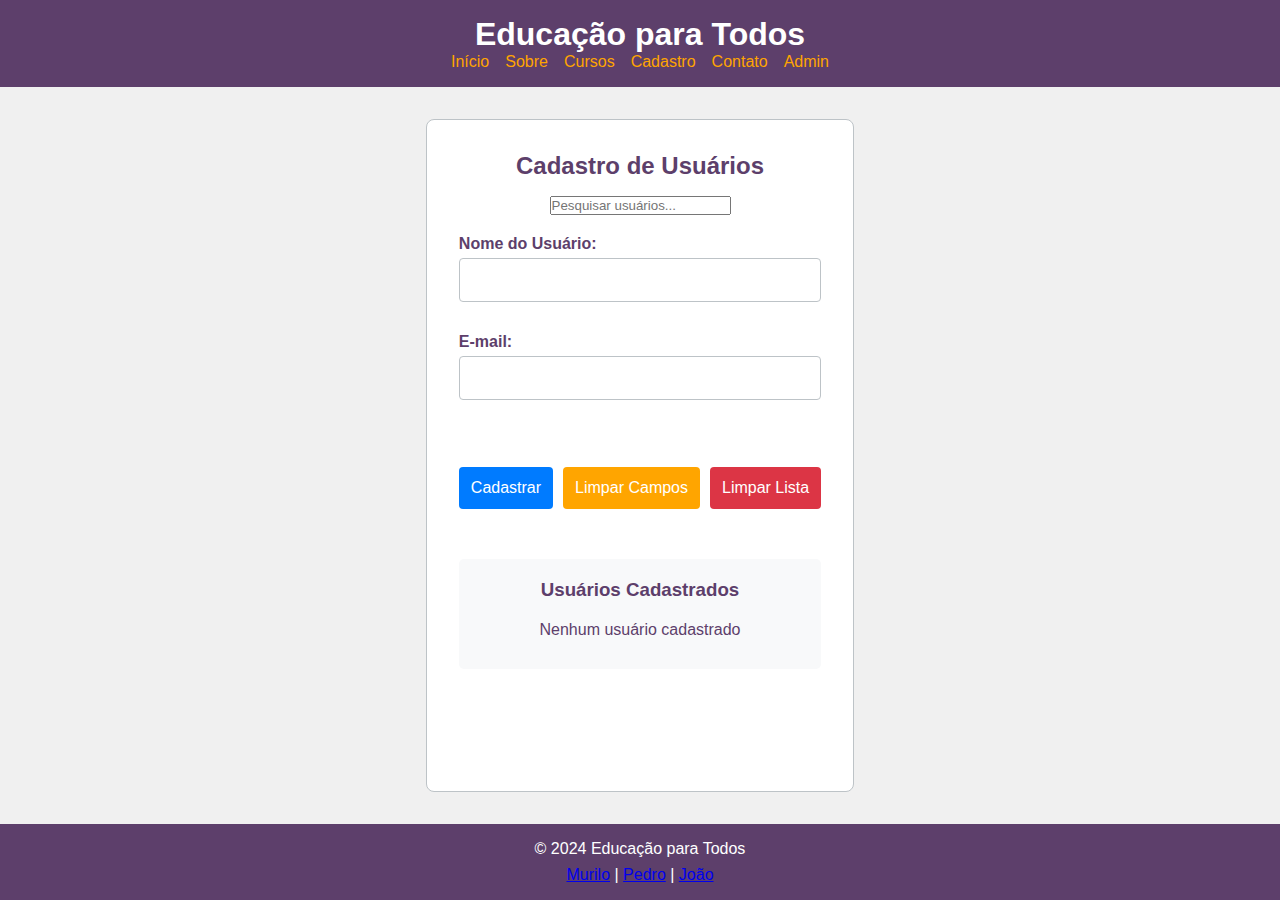
<file: admin.html>
<!DOCTYPE html>
<html lang="pt-br">
<head>
    <meta charset="UTF-8">
    <meta name="viewport" content="width=device-width, initial-scale=1.0">
    <meta name="description" content="Área administrativa para cadastro de usuários">
    <title>Área Administrativa</title>
    <link rel="stylesheet" href="assets/css/styles.css">
    <link rel="stylesheet" href="https://cdnjs.cloudflare.com/ajax/libs/font-awesome/5.15.4/css/all.min.css">
</head>
<body>
    <div class="container">
        <header>
            <div class="tradutor">
                <div id="google_translate_element"></div>
            </div>
            <h1>Educação para Todos</h1>
            <nav>
                <ul>
                    <li><a href="index.html">Início</a></li>
                    <li><a href="sobre.html">Sobre</a></li>
                    <li><a href="cursos.html">Cursos</a></li>
                    <li><a href="cadastro.html">Cadastro</a></li>
                    <li><a href="contato.html">Contato</a></li>
                    <li><a href="admin.html">Admin</a></li>
                </ul>
            </nav>
        </header>

        <main>
            <section class="cadastro">
                <h2>Cadastro de Usuários</h2>
                
                <!-- Campo de Pesquisa -->
                <div class="pesquisa-container">
                    <input type="text" id="pesquisa" placeholder="Pesquisar usuários...">
                </div>

                <!-- Formulário de Cadastro -->
                <form id="form-cadastro" class="form-cadastro">
                    <div class="form-group">
                        <label for="nome">Nome do Usuário:</label>
                        <input type="text" id="nome" required>
                    </div>

                    <div class="form-group">
                        <label for="email">E-mail:</label>
                        <input type="email" id="email" required>
                    </div>

                    <div class="botoes">
                        <button type="submit" class="btn btn-primary">Cadastrar</button>
                        <button type="button" id="limpar-campos" class="btn">Limpar Campos</button>
                        <button type="button" id="limpar-lista" class="btn btn-danger">Limpar Lista</button>
                    </div>
                </form>

                <!-- Lista de Usuários -->
                <div class="lista-container">
                    <h3>Usuários Cadastrados</h3>
                    <ul id="lista-usuarios"></ul>
                </div>
            </section>
        </main>

        <footer>
            <p>© 2024 Educação para Todos</p>
            <div class="curriculo">
                <p><a href="https://mucarii.github.io/">Murilo</a> | 
                    <a href="https://pedrovinchi1.github.io/CV/">Pedro</a> | 
                    <a href="https://github.com/joao-Paes/">João</a>
                </p>
            </div>
        </footer>
    </div>

    <script src="assets/js/scripts.js"></script>
    <script src="assets/js/admin.js"></script>
</body>
</html>
</file>
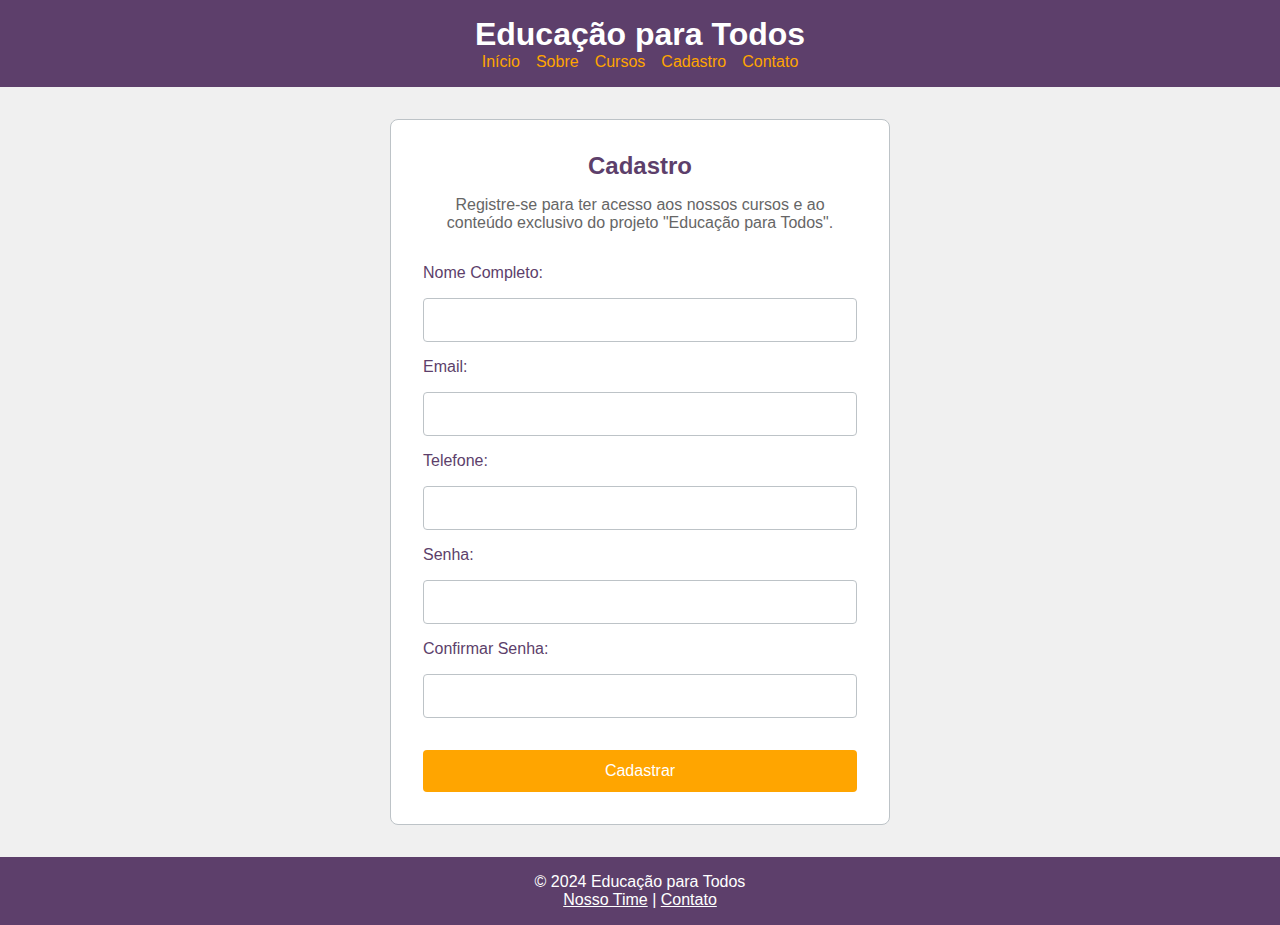
<file: cadastro.html>
<!DOCTYPE html>
<html lang="pt-BR">
<head>
    <meta charset="UTF-8">
    <meta name="viewport" content="width=device-width, initial-scale=1.0">
    <title>Cadastro - Educação para Todos</title>
    <link rel="stylesheet" href="css/styles.css">
</head>
<body>

    <div class="container">
        <!-- Header -->
        <header>
            <div class="tradutor">
                <div id="google_translate_element"></div>
                    <script type="text/javascript">
                    function googleTranslateElementInit() {
                    new google.translate.TranslateElement(
                        {pageLanguage: 'pt', includedLanguages: 'en,es,fr,it,de,ko,ru,zh-TW', layout: google.translate.TranslateElement.InlineLayout.HORIZONTAL},
                        'google_translate_element'
                    );
                    }
                    </script>
            <script type="text/javascript" src="https://translate.google.com/translate_a/element.js?cb=googleTranslateElementInit"></script>
            </div>
            <h1>Educação para Todos</h1>
            <nav>
                <ul>
                    <li><a href="index.html">Início</a></li>
                    <li><a href="sobre.html">Sobre</a></li>
                    <li><a href="cursos.html">Cursos</a></li>
                    <li><a href="cadastro.html">Cadastro</a></li>
                    <li><a href="contato.html">Contato</a></li>
                </ul>
            </nav>
        </header>

        <!-- Main -->
        <div class="main-content">
            <section class="cadastro">
                <h2>Cadastro</h2>
                <p>Registre-se para ter acesso aos nossos cursos e ao conteúdo exclusivo do projeto "Educação para Todos".</p>

                <form action="login.html" method="post" class="form-cadastro">
                    <label for="nome">Nome Completo:</label>
                    <input type="text" id="nome" name="nome" required>

                    <label for="email">Email:</label>
                    <input type="email" id="email" name="email" required>

                    <label for="telefone">Telefone:</label>
                    <input type="tel" id="telefone" name="telefone" required>

                    <label for="senha">Senha:</label>
                    <input type="password" id="senha" name="senha" required>

                    <label for="confirmar-senha">Confirmar Senha:</label>
                    <input type="password" id="confirmar-senha" name="confirmar-senha" required>

                    <button type="submit" class="btn">Cadastrar</button>
                </form>
            </section>
        </div>

        <!-- Footer -->
        <footer>
            <p>© 2024 Educação para Todos</p>
            <p><a href="contato.html" class="footer-color">Nosso Time</a> | <a href="contato.html" class="footer-color">Contato</a></p>
        </footer>
    </div>

</body>
</html>
</file>
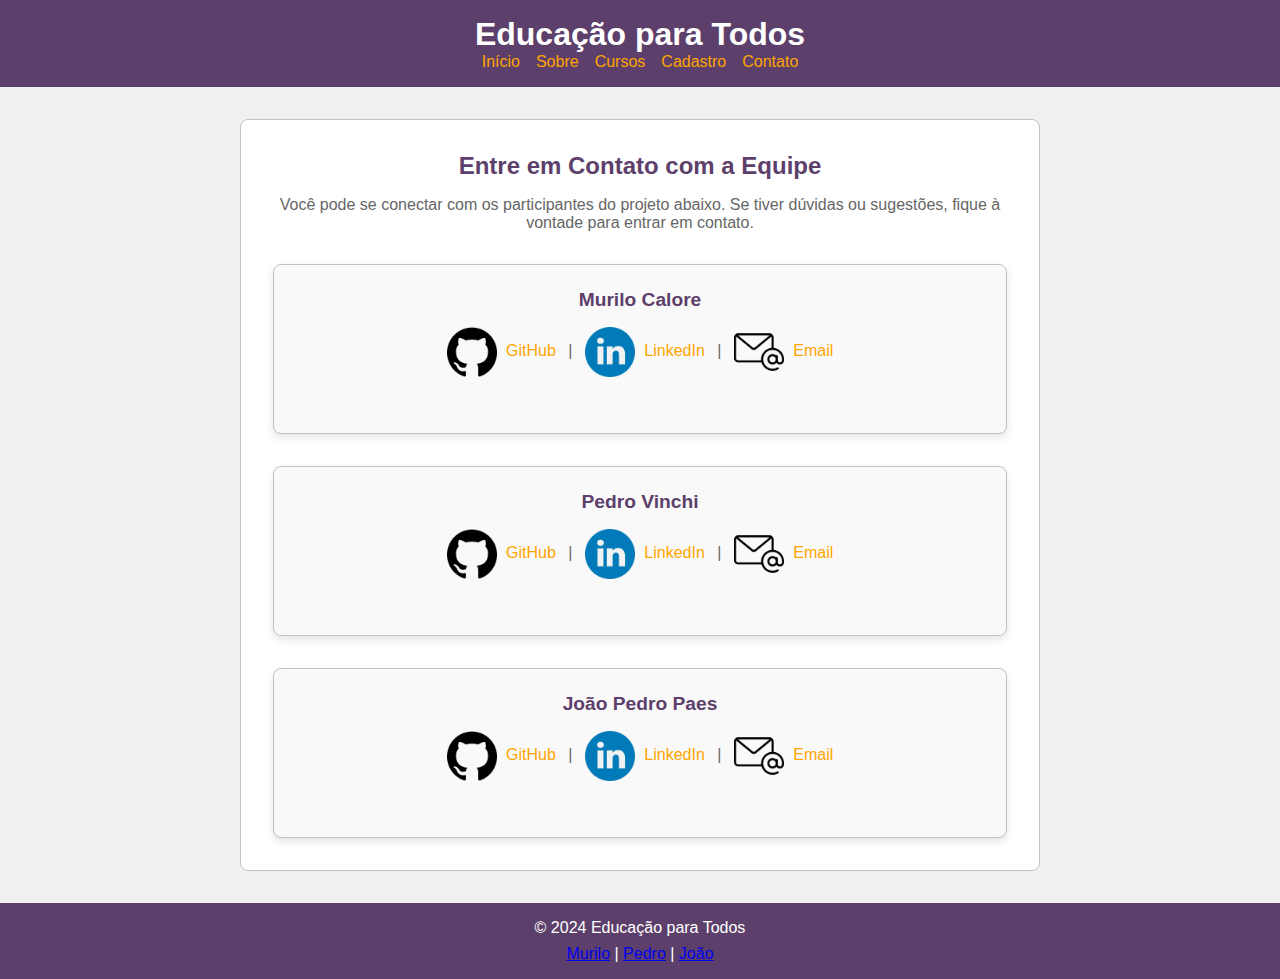
<file: contato.html>
<!DOCTYPE html>
<html lang="pt-BR">
<head>
    <meta charset="UTF-8">
    <meta name="viewport" content="width=device-width, initial-scale=1.0">
    <meta name="description" content="Página de contato com a equipe do projeto Educação para Todos.">
    <title>Contato - Educação para Todos</title>
    <link rel="stylesheet" href="assets/css/styles.css">
</head>
<body>

    <div class="container">
        <!-- Header -->
        <header>
            <div class="tradutor">
                <div id="google_translate_element"></div>
            </div>
            <h1>Educação para Todos</h1>
            <nav>
                <ul>
                    <li><a href="index.html">Início</a></li>
                    <li><a href="sobre.html">Sobre</a></li>
                    <li><a href="cursos.html">Cursos</a></li>
                    <li><a href="cadastro.html">Cadastro</a></li>
                    <li><a href="contato.html">Contato</a></li>
                </ul>
            </nav>
        </header>

        <!-- Main -->
        <main class="main-content">
            <section class="contato">
                <h2>Entre em Contato com a Equipe</h2>
                <p>Você pode se conectar com os participantes do projeto abaixo. Se tiver dúvidas ou sugestões, fique à vontade para entrar em contato.</p>

                <div class="contato-participantes">
                    <!-- Murilo Calore -->
                    <div class="participante">
                        <h3>Murilo Calore</h3>
                        <p>
                            <a href="https://mucarii.github.io/" target="_blank" class="link-externo" data-nome="Murilo Calore">
                                <img src="assets/img/github-icon.png" alt="GitHub" class="icon"> GitHub
                            </a> | 
                            <a href="https://www.linkedin.com/in/murilo-calore/" target="_blank" class="link-externo" data-nome="Murilo Calore">
                                <img src="assets/img/linkedin-icon.png" alt="LinkedIn" class="icon"> LinkedIn
                            </a> | 
                            <a href="mailto:murilo.l.calore.r@gmail.com" class="email-link" data-nome="Murilo Calore">
                                <img src="assets/img/email-icon.png" alt="Email" class="icon"> Email
                            </a>
                        </p>
                    </div>

                    <!-- Pedro Vinchi -->
                    <div class="participante">
                        <h3>Pedro Vinchi</h3>
                        <p>
                            <a href="https://pedrovinchi1.github.io/CV/" target="_blank" class="link-externo" data-nome="Pedro Vinchi">
                                <img src="assets/img/github-icon.png" alt="GitHub" class="icon"> GitHub
                            </a> | 
                            <a href="https://www.linkedin.com/in/pedrovinchi/" target="_blank" class="link-externo" data-nome="Pedro Vinchi">
                                <img src="assets/img/linkedin-icon.png" alt="LinkedIn" class="icon"> LinkedIn
                            </a> | 
                            <a href="mailto:pedrovinchih9982@gmail.com" class="email-link" data-nome="Pedro Vinchi">
                                <img src="assets/img/email-icon.png" alt="Email" class="icon"> Email
                            </a>
                        </p>
                    </div>

                    <!-- Joao Paes -->
                    <div class="participante">
                        <h3>João Pedro Paes</h3>
                        <p>
                            <a href="https://github.com/joao-Paes/" target="_blank" class="link-externo" data-nome="João Pedro Paes">
                                <img src="assets/img/github-icon.png" alt="GitHub" class="icon"> GitHub
                            </a> | 
                            <a href="https://www.linkedin.com/in/joaopedropaes/" target="_blank" class="link-externo" data-nome="João Pedro Paes">
                                <img src="assets/img/linkedin-icon.png" alt="LinkedIn" class="icon"> LinkedIn
                            </a> | 
                            <a href="mailto:joao.020602@alunos.utfpr.edu.br" class="email-link" data-nome="João Pedro Paes">
                                <img src="assets/img/email-icon.png" alt="Email" class="icon"> Email
                            </a>
                        </p>
                    </div>
                </div>
            </section>
        </main>

        <!-- Footer -->
        <footer>
            <p>© 2024 Educação para Todos</p>
            <div class="curriculo">
                <p><a href="https://mucarii.github.io/">Murilo</a> | 
                   <a href="https://pedrovinchi1.github.io/CV/">Pedro</a> | 
                   <a href="https://github.com/joao-Paes/">João</a>
                </p>
            </div>
        </footer>
    </div>

    <!-- JavaScript -->
    <script src="assets/js/scripts.js"></script>
</body>
</html>
</file>
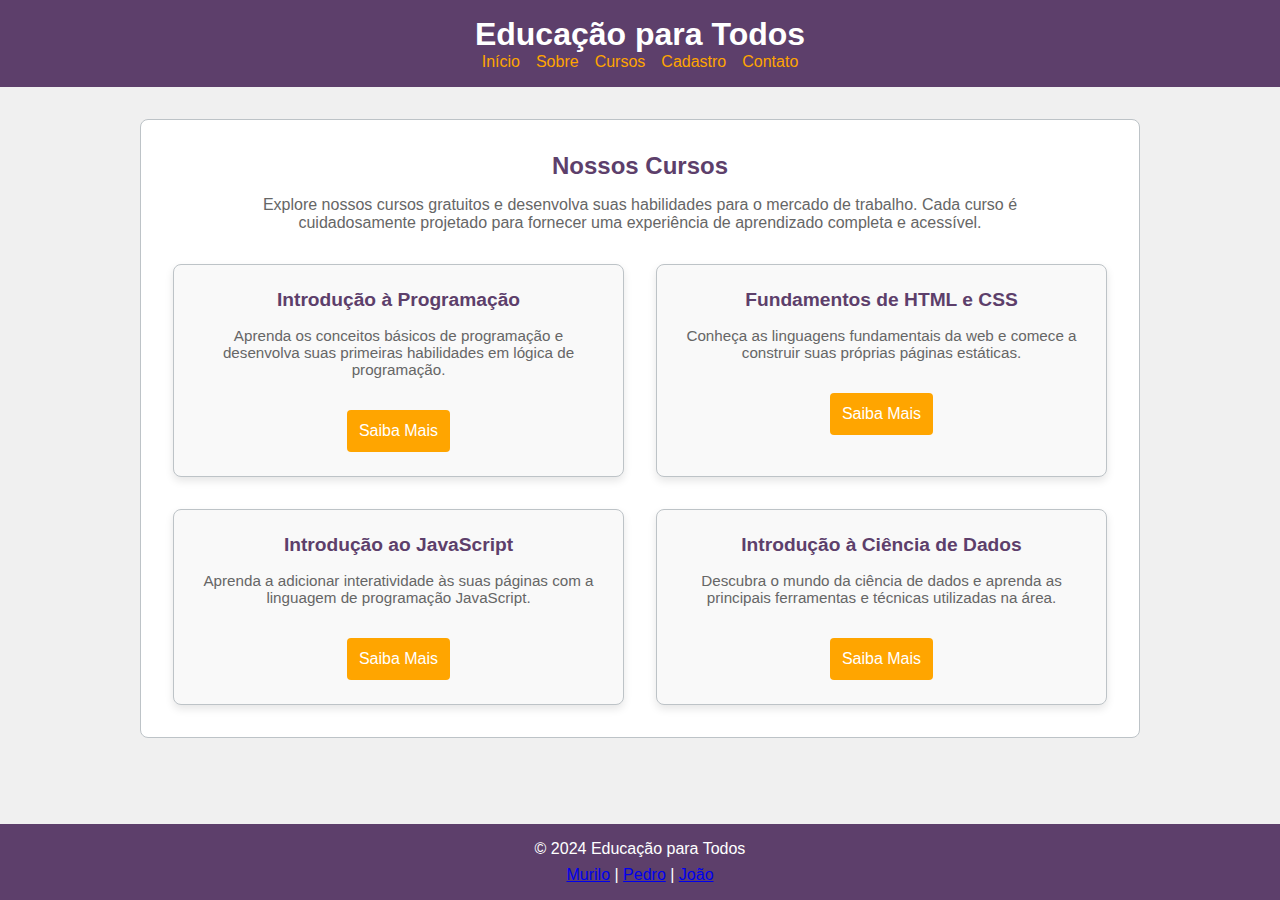
<file: cursos.html>
<!DOCTYPE html>
<html lang="pt-BR">
<head>
    <meta charset="UTF-8">
    <meta name="viewport" content="width=device-width, initial-scale=1.0">
    <meta name="description" content="Cursos gratuitos para desenvolver suas habilidades no mercado de trabalho.">
    <title>Cursos - Educação para Todos</title>
    <link rel="stylesheet" href="assets/css/styles.css">
</head>
<body>

    <div class="container">
        <!-- Header -->
        <header>
            <div class="tradutor">
                <div id="google_translate_element"></div>
            </div>
            <h1>Educação para Todos</h1>
            <nav>
                <ul>
                    <li><a href="index.html">Início</a></li>
                    <li><a href="sobre.html">Sobre</a></li>
                    <li><a href="cursos.html">Cursos</a></li>
                    <li><a href="cadastro.html">Cadastro</a></li>
                    <li><a href="contato.html">Contato</a></li>
                </ul>
            </nav>
        </header>

        <!-- Main -->
        <main class="main-content">
            <section class="cursos">
                <h2>Nossos Cursos</h2>
                <p>Explore nossos cursos gratuitos e desenvolva suas habilidades para o mercado de trabalho. Cada curso é cuidadosamente projetado para fornecer uma experiência de aprendizado completa e acessível.</p>

                <div class="lista-cursos">
                    <!-- Curso 1 -->
                    <div class="curso">
                        <h3>Introdução à Programação</h3>
                        <p>Aprenda os conceitos básicos de programação e desenvolva suas primeiras habilidades em lógica de programação.</p>
                        <button class="btn" data-curso="Introdução à Programação">Saiba Mais</button>
                    </div>

                    <!-- Curso 2 -->
                    <div class="curso">
                        <h3>Fundamentos de HTML e CSS</h3>
                        <p>Conheça as linguagens fundamentais da web e comece a construir suas próprias páginas estáticas.</p>
                        <button class="btn" data-curso="Fundamentos de HTML e CSS">Saiba Mais</button>
                    </div>

                    <!-- Curso 3 -->
                    <div class="curso">
                        <h3>Introdução ao JavaScript</h3>
                        <p>Aprenda a adicionar interatividade às suas páginas com a linguagem de programação JavaScript.</p>
                        <button class="btn" data-curso="Introdução ao JavaScript">Saiba Mais</button>
                    </div>

                    <!-- Curso 4 -->
                    <div class="curso">
                        <h3>Introdução à Ciência de Dados</h3>
                        <p>Descubra o mundo da ciência de dados e aprenda as principais ferramentas e técnicas utilizadas na área.</p>
                        <button class="btn" data-curso="Introdução à Ciência de Dados">Saiba Mais</button>
                    </div>
                </div>
            </section>
        </main>

        <!-- Footer -->
        <footer>
            <p>© 2024 Educação para Todos</p>
            <div class="curriculo">
                <p><a href="https://mucarii.github.io/">Murilo</a> | 
                    <a href="https://pedrovinchi1.github.io/CV/">Pedro</a> | 
                    <a href="https://github.com/joao-Paes/">João</a>
                </p>
            </div>
        </footer>
    </div>

    <!-- JavaScript -->
    <script src="assets/js/scripts.js"></script>
</body>
</html>
</file>
<file: assets/css/styles.css>
/* Reseta o estilo básico */

* {
    margin: 0;
    padding: 0;
    box-sizing: border-box;
    outline: none;
    border-collapse: collapse;
}

/* Define a altura do container para ocupar toda a tela */
html, body {
    height: 100%;
    margin: 0;
    padding: 0;
    display: flex;
    flex-direction: column;
}

/* Flexbox para posicionamento sticky do footer*/
.container {
    display: flex;
    flex-direction: column;
    min-height: 100vh;
    margin: 0;
    padding: 0;
}

/* Main content com flex-grow para expandir quando houver conteúdo */
.main-content {
    flex: 1;
    display: flex;
    flex-direction: column;
    margin: 0;
    padding: 0;
    background-color: #F0F0F0;
}

/* Estilo do footer*/
footer {
    background-color: #5D3F6B;
    color: white;
    padding: 1rem 0;
    width: 100%;
    text-align: center;
    margin-top: auto;
}

.curriculo {
    align-items: center;
    display: flex;
    justify-content: center;
    margin-top: 0.5rem;
}

/* Cores e fontes */

body {
    font-family: Arial, sans-serif;
    color: #5D3F6B;
    background-color: #F0F0F0;
    margin: 0;
    padding: 0;
    min-height: 100vh;
}

header {
    background-color: #5D3F6B;
    color: white;
    padding: 1rem;
    text-align: center;
}

nav ul {
    list-style: none;
    display: flex;
    justify-content: center;
    gap: 1rem;
}

nav a {
    color: #FFA500;
    text-decoration: none;
}

/* index.html */

.destaque {
    text-align: center;
    padding: 2rem;
}

.cursos {
    max-width: 1000px;
    margin: 2rem auto;
    padding: 2rem;
    background-color: #FFFFFF;
    border: 1px solid #BDC3C7;
    border-radius: 8px;
    text-align: center;
}

.cursos h2 {
    color: #5D3F6B;
    text-align: center;
    margin-bottom: 1rem;
    display: block;
}

.cursos > p {
    text-align: center;
    color: #666666;
    margin-bottom: 2rem;
    max-width: 800px;
    margin-left: auto;
    margin-right: auto;
}

.curso-item {
    text-align: center;
    width: 30%;
}

.hero {
    background-image: url('../img/banner.png');
    background-size: cover;
    background-position: center;
    color: #fff;
    padding: 4rem 2rem;
    text-align: center;
}

.hero-content h1 {
    font-size: 2.5rem;
    margin-bottom: 1rem;
}

.hero-content p {
    font-size: 1.2rem;
    margin-bottom: 2rem;
}

.cta-button {
    background-color: #FFA500;
    color: white;
    padding: 1rem 2rem;
    text-decoration: none;
    border-radius: 5px;
    font-size: 1rem;
}

.cta-button:hover {
    background-color: #D35400;
}

.about-short {
    background-color: #F9F9F9;
    padding: 3rem 2rem;
    text-align: center;
}

.about-short h2 {
    font-size: 2rem;
    color: #5D3F6B;
    margin-bottom: 1rem;
}

.about-short p {
    font-size: 1.2rem;
    color: #666666;
    margin-bottom: 1rem;
}

.learn-more {
    color: #FFA500;
    text-decoration: none;
    font-size: 1rem;
}

.learn-more:hover {
    text-decoration: underline;
}

.cta {
    background-color: #5D3F6B;
    color: #fff;
    padding: 4rem 2rem;
    margin: 0;
    text-align: center;
    display: flex;
    flex-direction: column;
    align-items: center;
    justify-content: center;
}

.cta h2 {
    font-size: 2.5rem;
    margin-bottom: 1rem;
}

.cta p {
    font-size: 1.2rem;
    margin-bottom: 2rem;
    max-width: 800px;
}

.cta-button {
    background-color: #FFA500;
    color: white;
    padding: 0.75rem 1.5rem;
    text-decoration: none;
    border-radius: 5px;
    font-size: 1rem;
    display: inline-block;
    min-width: 200px;
    text-align: center;
}

.cta-button:hover {
    background-color: #34495E;
}




/* sobre */

.sobre {
    max-width: 1000px;
    margin: 2rem auto;
    padding: 2rem;
    background-color: #FFFFFF;
    border: 1px solid #BDC3C7;
    border-radius: 8px;
}

.sobre h2, .sobre h3 {
    color: #5D3F6B;
    text-align: center;
    margin-bottom: 1rem;
}

.sobre p {
    text-align: justify;
    color: #666666;
}

.sobre ul {
    margin: 1rem 0;
    padding-left: 20px;
}

.sobre ul li {
    margin-bottom: 0.5rem;
    color: #5D3F6B;
}

.equipe {
    display: flex;
    flex-wrap: wrap;
    gap: 2rem;
    justify-content: space-around;
    margin-top: 2rem;
}

.membro {
    flex: 1 1 30%;
    background-color: #F9F9F9;
    border: 1px solid #BDC3C7;
    border-radius: 8px;
    padding: 1rem;
    text-align: center;
    box-shadow: 0 4px 8px rgba(0, 0, 0, 0.1);
}

.membro h4 {
    color: #5D3F6B;
    margin-top: 0;
}

.membro p {
    color: #666666;
    font-size: 0.95rem;
}


/* cursos */

.cursos {
    max-width: 1000px;
    margin: 2rem auto;
    padding: 2rem;
    background-color: #FFFFFF;
    border: 1px solid #BDC3C7;
    border-radius: 8px;
}

.cursos h2 {
    color: #5D3F6B;
    text-align: center;
    margin-bottom: 1rem;
}

.cursos p {
    text-align: center;
    color: #666666;
    margin-bottom: 2rem;
}

.lista-cursos {
    display: flex;
    flex-wrap: wrap;
    gap: 2rem;
    justify-content: space-around;
}

.curso {
    flex: 1 1 45%;
    background-color: #F9F9F9;
    border: 1px solid #BDC3C7;
    border-radius: 8px;
    padding: 1.5rem;
    text-align: center;
    box-shadow: 0 4px 8px rgba(0, 0, 0, 0.1);
}

.curso h3 {
    color: #5D3F6B;
    margin-top: 0;
    font-size: 1.2rem;
}

.curso p {
    color: #666666;
    font-size: 0.95rem;
    margin: 1rem 0;
}

.btn {
    display: inline-block;
    margin-top: 1rem;
    padding: 0.5rem 1.5rem;
    background-color: #FFA500;
    color: #FFFFFF;
    text-decoration: none;
    border-radius: 4px;
    transition: background-color 0.3s;
}

.btn:hover {
    background-color: #d96c1c;
}



/* cadastro */

.cadastro {
    max-width: 500px;
    margin: 2rem auto;
    padding: 2rem;
    background-color: #FFFFFF;
    border: 1px solid #BDC3C7;
    border-radius: 8px;
    text-align: center;
    flex: 1;
}

.cadastro h2 {
    color: #5D3F6B;
    margin-bottom: 1rem;
}

.cadastro p {
    color: #666666;
    margin-bottom: 2rem;
}

.form-cadastro {
    display: flex;
    flex-direction: column;
    gap: 1rem;
}

.form-cadastro label {
    text-align: left;
    color: #5D3F6B;
}

.form-cadastro input[type="text"],
.form-cadastro input[type="email"],
.form-cadastro input[type="tel"],
.form-cadastro input[type="password"] {
    width: 100%;
    padding: 0.75rem;
    border: 1px solid #BDC3C7;
    border-radius: 4px;
    font-size: 1rem;
    color: #333333;
}

.form-cadastro input:focus {
    outline: none;
    border-color: #FFA500;
}

.btn {
    padding: 0.75rem;
    background-color: #FFA500;
    color: #FFFFFF;
    border: none;
    border-radius: 4px;
    font-size: 1rem;
    cursor: pointer;
    transition: background-color 0.3s;
}

.btn:hover {
    background-color: #d96c1c;
}


/* contato */

.contato {
    max-width: 800px;
    margin: 2rem auto;
    padding: 2rem;
    background-color: #FFFFFF;
    border: 1px solid #BDC3C7;
    border-radius: 8px;
    text-align: center;
}

.contato h2 {
    color: #5D3F6B;
    margin-bottom: 1rem;
}

.contato p {
    color: #666666;
    margin-bottom: 2rem;
}

.contato-participantes {
    display: flex;
    flex-direction: column;
    gap: 2rem;
}

.participante {
    background-color: #F9F9F9;
    padding: 1.5rem;
    border: 1px solid #BDC3C7;
    border-radius: 8px;
    text-align: center;
    box-shadow: 0 4px 8px rgba(0, 0, 0, 0.1);
}

.participante h3 {
    color: #5D3F6B;
    margin-bottom: 1rem;
    font-size: 1.2rem;
}

.participante p {
    color: #666666;
    font-size: 1rem;
}

.participante a {
    color: #FFA500;
    text-decoration: none;
    margin: 0 0.5rem;
}

.participante a:hover {
    text-decoration: underline;
}

.icon {
    width: 50px;
    height: 50px;
    vertical-align: middle;
    margin-right: 5px;
}
.tradutor {
    justify-items: right;
}

/* Estilos específicos para a página admin */
.form-group {
    margin-bottom: 15px;
}

.form-group label {
    display: block;
    margin-bottom: 5px;
    font-weight: bold;
}

.botoes {
    display: flex;
    gap: 10px;
    margin: 20px 0;
}

.btn-primary {
    background-color: #007bff;
}

.btn-danger {
    background-color: #dc3545;
}

.pesquisa-container {
    margin-bottom: 20px;
}

.lista-container {
    margin-top: 30px;
    padding: 20px;
    background-color: #f8f9fa;
    border-radius: 5px;
}

.lista-container h3 {
    margin-bottom: 15px;
}

/* Responsividade */
@media (max-width: 768px) {
    .botoes {
        flex-direction: column;
    }
    
    .btn {
        width: 100%;
    }
}

.usuario-item {
    display: flex;
    justify-content: space-between;
    align-items: center;
    padding: 15px;
    border-bottom: 1px solid #ddd;
    background-color: white;
    margin-bottom: 10px;
    border-radius: 4px;
    box-shadow: 0 2px 4px rgba(0,0,0,0.1);
}

.usuario-info {
    flex: 1;
}

.usuario-info p {
    margin: 5px 0;
}

#lista-usuarios {
    margin-top: 20px;
    padding: 0;
    list-style: none;
}

#lista-usuarios li {
    margin-bottom: 10px;
}

.btn-excluir {
    padding: 8px 16px;
    background-color: #dc3545;
    color: white;
    border: none;
    border-radius: 4px;
    cursor: pointer;
    margin-left: 10px;
}

.btn-excluir:hover {
    background-color: #c82333;
}

main {
    flex: 1;
    display: flex;
    flex-direction: column;
}
</file>
<file: css/styles.css>
/* Reseta o estilo básico */

* {
    margin: 0;
    padding: 0;
    box-sizing: border-box;
}

/* Define a altura do container para ocupar toda a tela */
html, body {
    height: 100%;
    margin: 0;
    padding: 0;
    display: flex;
    flex-direction: column;
}

/* Flexbox para posicionamento sticky do footer*/
.container {
    display: flex;
    flex-direction: column;
}

/* Main content com flex-grow para expandir quando houver conteúdo */
.main-content {
    flex-grow: 0;
}

/* Estilo do footer*/
footer {
    background-color: #5D3F6B;
    color: white;
    padding: 1rem;
    text-align: center;
}

.footer-color {
    color: #fff;
}

/* Cores e fontes */

body {
    font-family: Arial, sans-serif;
    color: #5D3F6B;
    background-color: #F0F0F0;
}

header {
    background-color: #5D3F6B;
    color: white;
    padding: 1rem;
    text-align: center;
}

nav ul {
    list-style: none;
    display: flex;
    justify-content: center;
    gap: 1rem;
}

nav a {
    color: #FFA500;
    text-decoration: none;
}

/* index.html */

.destaque {
    text-align: center;
    padding: 2rem;
}

.cursos {
    display: flex;
    justify-content: space-around;
    padding: 2rem;
}

.curso-item {
    text-align: center;
    width: 30%;
}

.hero {
    background-image: url('../img/banner.png');
    background-size: cover;
    background-position: center;
    color: #fff;
    padding: 4rem 2rem;
    text-align: center;
}

.hero-content h1 {
    font-size: 2.5rem;
    margin-bottom: 1rem;
}

.hero-content p {
    font-size: 1.2rem;
    margin-bottom: 2rem;
}

.cta-button {
    background-color: #FFA500;
    color: white;
    padding: 1rem 2rem;
    text-decoration: none;
    border-radius: 5px;
    font-size: 1rem;
}

.cta-button:hover {
    background-color: #D35400;
}

.about-short {
    background-color: #F9F9F9;
    padding: 3rem 2rem;
    text-align: center;
}

.about-short h2 {
    font-size: 2rem;
    color: #5D3F6B;
    margin-bottom: 1rem;
}

.about-short p {
    font-size: 1.2rem;
    color: #666666;
    margin-bottom: 1rem;
}

.learn-more {
    color: #FFA500;
    text-decoration: none;
    font-size: 1rem;
}

.learn-more:hover {
    text-decoration: underline;
}

.cta {
    background-color: #5D3F6B;
    color: #fff;
    padding: 4rem 2rem;
    text-align: center;
}

.cta h2 {
    font-size: 2.5rem;
    margin-bottom: 1rem;
}

.cta p {
    font-size: 1.2rem;
    margin-bottom: 2rem;
}

.cta-button {
    background-color: #FFA500;
    color: white;
    padding: 1rem 2rem;
    text-decoration: none;
    border-radius: 5px;
    font-size: 1rem;
}

.cta-button:hover {
    background-color: #34495E;
}




/* sobre */

.sobre {
    max-width: 1000px;
    margin: 2rem auto;
    padding: 2rem;
    background-color: #FFFFFF;
    border: 1px solid #BDC3C7;
    border-radius: 8px;
}

.sobre h2, .sobre h3 {
    color: #5D3F6B;
    text-align: center;
    margin-bottom: 1rem;
}

.sobre p {
    text-align: justify;
    color: #666666;
}

.sobre ul {
    margin: 1rem 0;
    padding-left: 20px;
}

.sobre ul li {
    margin-bottom: 0.5rem;
    color: #5D3F6B;
}

.equipe {
    display: flex;
    flex-wrap: wrap;
    gap: 2rem;
    justify-content: space-around;
    margin-top: 2rem;
}

.membro {
    flex: 1 1 30%;
    background-color: #F9F9F9;
    border: 1px solid #BDC3C7;
    border-radius: 8px;
    padding: 1rem;
    text-align: center;
    box-shadow: 0 4px 8px rgba(0, 0, 0, 0.1);
}

.membro h4 {
    color: #5D3F6B;
    margin-top: 0;
}

.membro p {
    color: #666666;
    font-size: 0.95rem;
}


/* cursos */

.cursos {
    max-width: 1000px;
    margin: 2rem auto;
    padding: 2rem;
    background-color: #FFFFFF;
    border: 1px solid #BDC3C7;
    border-radius: 8px;
}

.cursos h2 {
    color: #5D3F6B;
    text-align: center;
    margin-bottom: 1rem;
}

.cursos p {
    text-align: center;
    color: #666666;
    margin-bottom: 2rem;
}

.lista-cursos {
    display: flex;
    flex-wrap: wrap;
    gap: 2rem;
    justify-content: space-around;
}

.curso {
    flex: 1 1 45%;
    background-color: #F9F9F9;
    border: 1px solid #BDC3C7;
    border-radius: 8px;
    padding: 1.5rem;
    text-align: center;
    box-shadow: 0 4px 8px rgba(0, 0, 0, 0.1);
}

.curso h3 {
    color: #5D3F6B;
    margin-top: 0;
    font-size: 1.2rem;
}

.curso p {
    color: #666666;
    font-size: 0.95rem;
    margin: 1rem 0;
}

.btn {
    display: inline-block;
    margin-top: 1rem;
    padding: 0.5rem 1.5rem;
    background-color: #FFA500;
    color: #FFFFFF;
    text-decoration: none;
    border-radius: 4px;
    transition: background-color 0.3s;
}

.btn:hover {
    background-color: #d96c1c;
}



/* cadastro */

.cadastro {
    max-width: 500px;
    margin: 2rem auto;
    padding: 2rem;
    background-color: #FFFFFF;
    border: 1px solid #BDC3C7;
    border-radius: 8px;
    text-align: center;
}

.cadastro h2 {
    color: #5D3F6B;
    margin-bottom: 1rem;
}

.cadastro p {
    color: #666666;
    margin-bottom: 2rem;
}

.form-cadastro {
    display: flex;
    flex-direction: column;
    gap: 1rem;
}

.form-cadastro label {
    text-align: left;
    color: #5D3F6B;
}

.form-cadastro input[type="text"],
.form-cadastro input[type="email"],
.form-cadastro input[type="tel"],
.form-cadastro input[type="password"] {
    width: 100%;
    padding: 0.75rem;
    border: 1px solid #BDC3C7;
    border-radius: 4px;
    font-size: 1rem;
    color: #333333;
}

.form-cadastro input:focus {
    outline: none;
    border-color: #FFA500;
}

.btn {
    padding: 0.75rem;
    background-color: #FFA500;
    color: #FFFFFF;
    border: none;
    border-radius: 4px;
    font-size: 1rem;
    cursor: pointer;
    transition: background-color 0.3s;
}

.btn:hover {
    background-color: #d96c1c;
}


/* contato */

.contato {
    max-width: 800px;
    margin: 2rem auto;
    padding: 2rem;
    background-color: #FFFFFF;
    border: 1px solid #BDC3C7;
    border-radius: 8px;
    text-align: center;
}

.contato h2 {
    color: #5D3F6B;
    margin-bottom: 1rem;
}

.contato p {
    color: #666666;
    margin-bottom: 2rem;
}

.contato-participantes {
    display: flex;
    flex-direction: column;
    gap: 2rem;
}

.participante {
    background-color: #F9F9F9;
    padding: 1.5rem;
    border: 1px solid #BDC3C7;
    border-radius: 8px;
    text-align: center;
    box-shadow: 0 4px 8px rgba(0, 0, 0, 0.1);
}

.participante h3 {
    color: #5D3F6B;
    margin-bottom: 1rem;
    font-size: 1.2rem;
}

.participante p {
    color: #666666;
    font-size: 1rem;
}

.participante a {
    color: #FFA500;
    text-decoration: none;
    margin: 0 0.5rem;
}

.participante a:hover {
    text-decoration: underline;
}

.icon {
    width: 50px;
    height: 50px;
    vertical-align: middle;
    margin-right: 5px;
}
.tradutor {
    justify-items: right;
}
</file>
